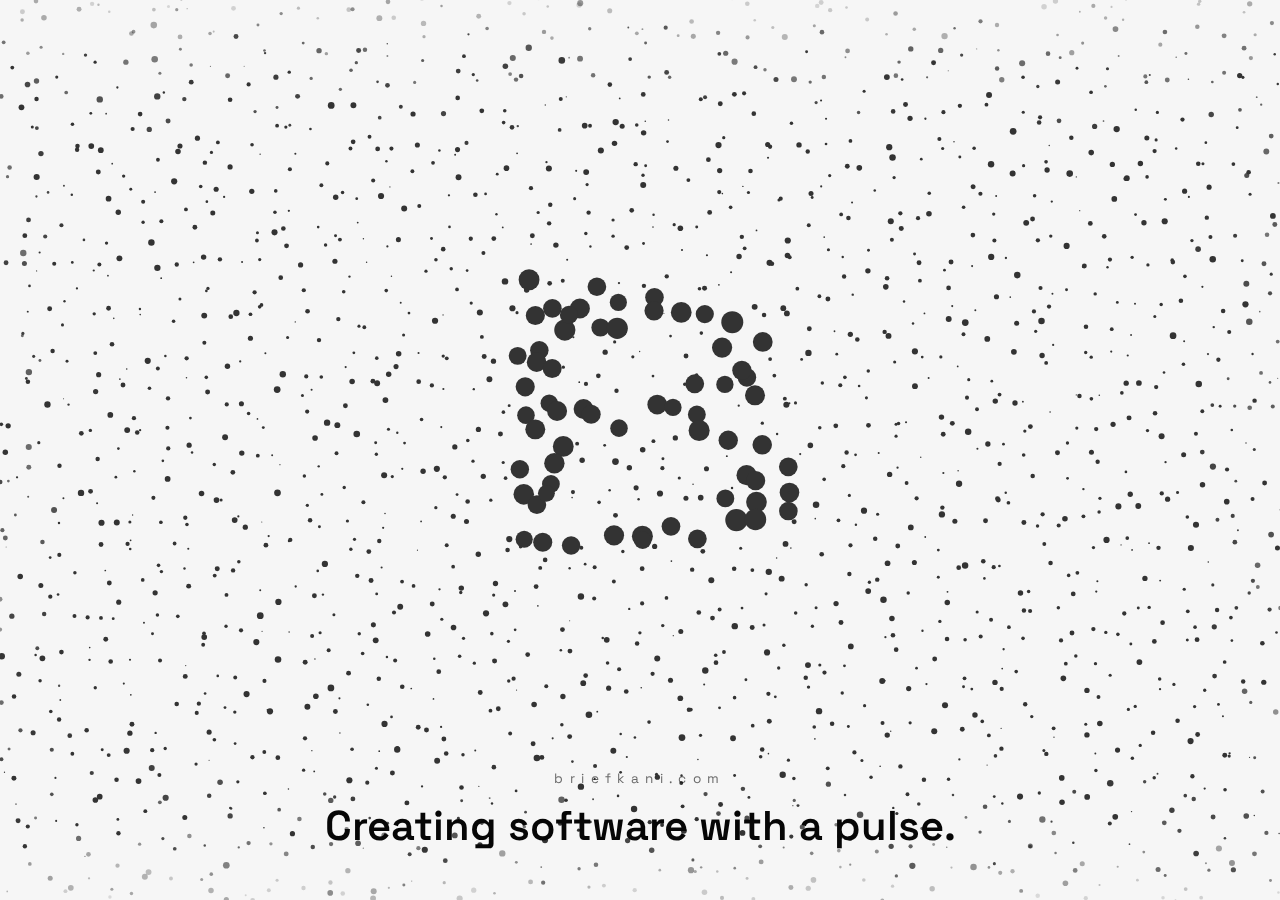
<file: docs/index.html>
<!DOCTYPE html>
<html lang="en" data-theme="light">
<head>
    <meta charset="UTF-8">
    <meta name="viewport" content="width=device-width, initial-scale=1.0">
    <title>briefkani</title>
    <link rel="preconnect" href="https://fonts.gstatic.com" crossorigin>
    <link href="https://fonts.googleapis.com/css2?family=Space+Grotesk:wght@400;600&display=swap" rel="stylesheet">
    <link rel="stylesheet" href="./style.css">
</head>
<body>
    <main class="poster-stage">
        <div class="poster">
            <canvas id="field" aria-hidden="true"></canvas>
        </div>
        <section class="poster-copy">
            <p class="eyebrow">briefkani.com</p>
            <h1 class="title">Creating software with a pulse.</h1>
        </section>
    </main>

    <script>
        const canvas = document.getElementById('field');
        const ctx = canvas.getContext('2d');
        const maskCanvas = document.createElement('canvas');
        const maskCtx = maskCanvas.getContext('2d');
        maskCanvas.width = 400;
        maskCanvas.height = 400;

        const CANVAS_WIDTH = 1500;
        const CANVAS_HEIGHT = 1000;
        const GRID_COLS = 60;
        const GRID_ROWS = 44;
        const circles = [];
        const word = 'BRIEFKANI.com';
        const LETTER_DURATION = 1600;
        const LETTER_RESET_DELAY = 300;
        const EDGE_FADE = 150;
        let currentWordIndex = 0;
        let currentLetterIndex = 0;
        let currentMaskData = null;
        let lastLetterSwitch = performance.now();
        let resettingLetter = false;

        const centerBounds = {
            minX: 0.2,
            maxX: 0.8,
            minY: 0.2,
            maxY: 0.8,
        };

        function initGrid() {
            circles.length = 0;
            for (let r = 0; r < GRID_ROWS; r++) {
                for (let c = 0; c < GRID_COLS; c++) {
                    circles.push({
                        col: c,
                        row: r,
                        baseRadius: 1 + Math.random() * 2,
                        phaseX: Math.random() * Math.PI * 2,
                        phaseY: Math.random() * Math.PI * 2,
                        edgeBias: 0.7 + Math.random() * 0.8,
                        swayAmpX: 6 + Math.random() * 10,
                        swayAmpY: 6 + Math.random() * 10,
                        swaySpeedX: 0.25 + Math.random() * 0.55,
                        swaySpeedY: 0.25 + Math.random() * 0.55,
                        driftAngle: Math.random() * Math.PI * 2,
                        driftSpeed: 2 + Math.random() * 6,
                        driftFreq: 0.05 + Math.random() * 0.08,
                        pulseFreq: 0.8 + Math.random() * 1.1,
                        radius: 0,
                    });
                }
            }
        }

        function resizeCanvas() {
            const dpr = window.devicePixelRatio || 1;
            canvas.style.width = `${CANVAS_WIDTH}px`;
            canvas.style.height = `${CANVAS_HEIGHT}px`;
            canvas.width = CANVAS_WIDTH * dpr;
            canvas.height = CANVAS_HEIGHT * dpr;
            ctx.setTransform(dpr, 0, 0, dpr, 0, 0);
        }

        function drawLetterMask(letter) {
            maskCtx.clearRect(0, 0, maskCanvas.width, maskCanvas.height);
            maskCtx.fillStyle = '#fff';
            maskCtx.textAlign = 'center';
            maskCtx.textBaseline = 'middle';
            maskCtx.font = '260px "Menlo", "Consolas", "Liberation Mono", "Courier New", monospace';
            maskCtx.fillText(letter, maskCanvas.width / 2, maskCanvas.height / 2);
            currentMaskData = maskCtx.getImageData(0, 0, maskCanvas.width, maskCanvas.height);
        }

        function sampleMask(nx, ny) {
            if (!currentMaskData) return 0;
            if (
                nx < centerBounds.minX ||
                nx > centerBounds.maxX ||
                ny < centerBounds.minY ||
                ny > centerBounds.maxY
            ) {
                return 0;
            }
            const localX = (nx - centerBounds.minX) / (centerBounds.maxX - centerBounds.minX);
            const localY = (ny - centerBounds.minY) / (centerBounds.maxY - centerBounds.minY);

            const x = Math.floor(localX * (maskCanvas.width - 1));
            const y = Math.floor(localY * (maskCanvas.height - 1));
            const idx = (y * maskCanvas.width + x) * 4 + 3;
            return currentMaskData.data[idx] / 255;
        }

        function setNextLetter() {
            const letter = word[currentLetterIndex];
            drawLetterMask(letter);
            currentLetterIndex++;
            if (currentLetterIndex >= word.length) {
                currentLetterIndex = 0;
            }
        }

        function animate(now) {
            const cw = canvas.clientWidth;
            const ch = canvas.clientHeight;
            ctx.clearRect(0, 0, cw, ch);

            const dotColor = getComputedStyle(document.documentElement).getPropertyValue('--dot-color');
            const time = now * 0.001;
            circles.forEach((circle) => {
                const nx = circle.col / (GRID_COLS - 1);
                const ny = circle.row / (GRID_ROWS - 1);
                const baseX = nx * cw;
                const baseY = ny * ch;

                const swayX = Math.sin(time * circle.swaySpeedX + circle.phaseX) * circle.swayAmpX;
                const swayY = Math.cos(time * circle.swaySpeedY + circle.phaseY) * circle.swayAmpY;
                const drift = Math.sin(time * circle.driftFreq + circle.phaseY) * circle.driftSpeed;
                const driftX = Math.cos(circle.driftAngle) * drift;
                const driftY = Math.sin(circle.driftAngle) * drift;
                const px = baseX + swayX + driftX;
                const py = baseY + swayY + driftY;

                const intensity = sampleMask(nx, ny);
                const targetRadius =
                    circle.baseRadius + intensity * 8 + Math.sin(time * circle.pulseFreq + circle.phaseX) * 0.5;
                circle.radius += (targetRadius - circle.radius) * 0.08;

                const distToEdge = Math.min(px, cw - px, py, ch - py);
                let alpha = 1;
                if (distToEdge < EDGE_FADE * 1.5) {
                    const norm = Math.min(Math.max(distToEdge / (EDGE_FADE * circle.edgeBias), 0), 1);
                    const eased = norm * norm * (3 - 2 * norm);
                    alpha *= eased;
                }

                ctx.globalAlpha = alpha;
                ctx.beginPath();
                ctx.arc(px, py, Math.max(circle.radius, 0.4), 0, Math.PI * 2);
                ctx.fillStyle = dotColor;
                ctx.fill();
                ctx.globalAlpha = 1;
            });

            if (!resettingLetter && now - lastLetterSwitch > LETTER_DURATION) {
                lastLetterSwitch = now;
                currentMaskData = null;
                resettingLetter = true;
            } else if (resettingLetter && now - lastLetterSwitch > LETTER_RESET_DELAY) {
                lastLetterSwitch = now;
                resettingLetter = false;
                setNextLetter();
            }

            requestAnimationFrame(animate);
        }

        function toggleTheme() {
            const root = document.documentElement;
            const next = root.dataset.theme === 'dark' ? 'light' : 'dark';
            root.dataset.theme = next;
        }

        window.addEventListener('resize', resizeCanvas);
        window.addEventListener('click', toggleTheme);
        window.addEventListener('keydown', (e) => {
            // only toggle theme if spacebar
            if (e.code === 'Space') {
                toggleTheme();
            }
        });

        initGrid();
        resizeCanvas();
        setNextLetter();
        requestAnimationFrame(animate);
    </script>
</body>
</html>
</file>
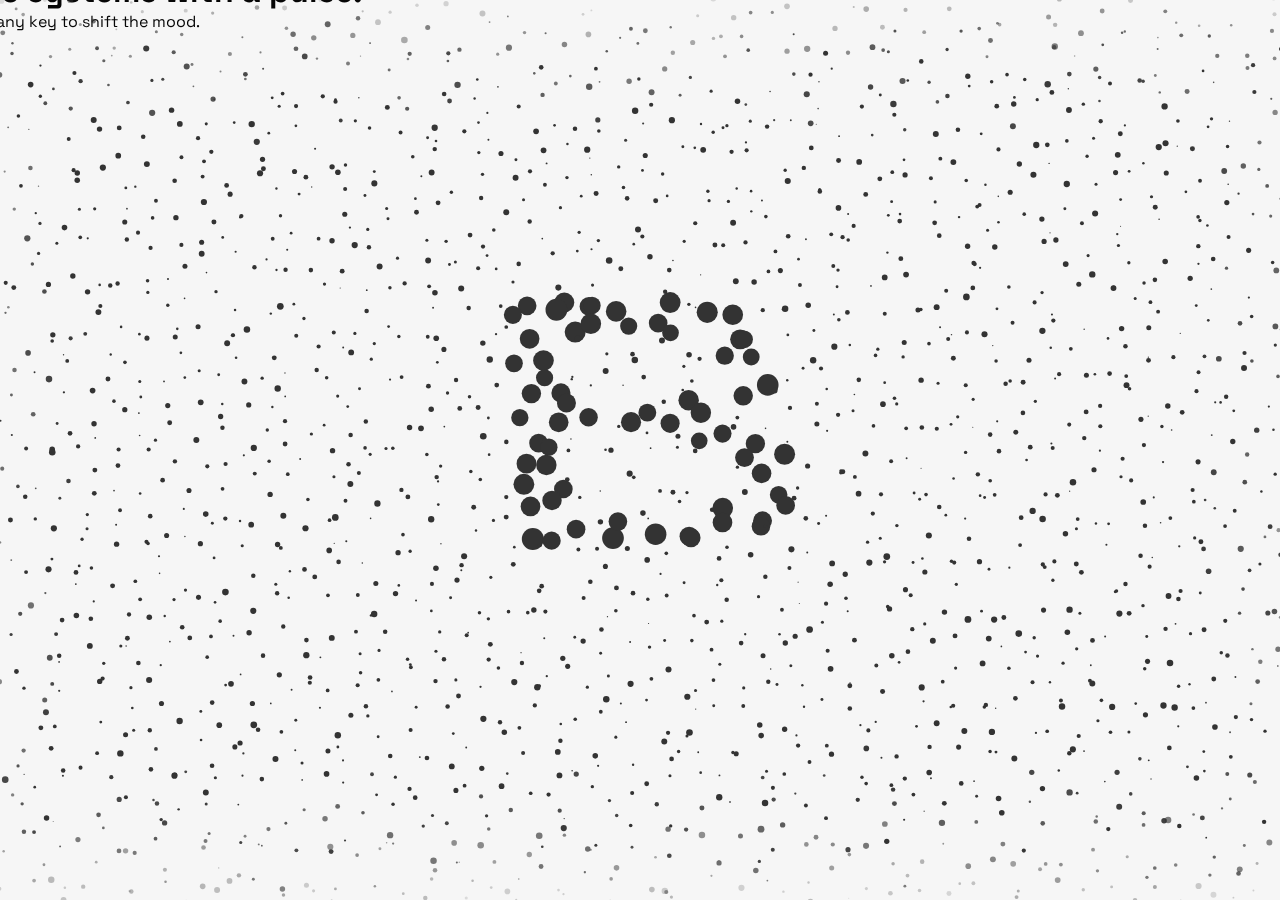
<file: static/index.html>
<!DOCTYPE html>
<html lang="en" data-theme="light">
<head>
    <meta charset="UTF-8">
    <meta name="viewport" content="width=device-width, initial-scale=1.0">
    <title>briefkani</title>
    <link rel="preconnect" href="https://fonts.gstatic.com" crossorigin>
    <link href="https://fonts.googleapis.com/css2?family=Space+Grotesk:wght@400;600&display=swap" rel="stylesheet">
    <link rel="stylesheet" href="./style.css">
</head>
<body>
    <div class="poster-stage">
        <main class="poster">
            <canvas id="field" aria-hidden="true"></canvas>
            <section class="poster__copy">
                <p class="poster__eyebrow">briefkani</p>
                <h1 class="poster__title">Creative systems with a pulse.</h1>
                <p class="poster__hint">Click or press any key to shift the mood.</p>
            </section>
        </main>
    </div>

    <script>
        const canvas = document.getElementById('field');
        const ctx = canvas.getContext('2d');
        const maskCanvas = document.createElement('canvas');
        const maskCtx = maskCanvas.getContext('2d');
        maskCanvas.width = 400;
        maskCanvas.height = 400;

        const CANVAS_WIDTH = 1500;
        const CANVAS_HEIGHT = 1000;
        const GRID_COLS = 60;
        const GRID_ROWS = 44;
        const circles = [];
        const words = ['BRIEFKANI', '.', 'com'];
        const LETTER_DURATION = 1600;
        const LETTER_GAP = 500;
        const EDGE_FADE = 150;
        let currentWordIndex = 0;
        let currentLetterIndex = 0;
        let currentMaskData = null;
        let lastLetterSwitch = performance.now();
        let showingBlank = false;

        const centerBounds = {
            minX: 0.2,
            maxX: 0.8,
            minY: 0.2,
            maxY: 0.8,
        };

        function initGrid() {
            circles.length = 0;
            for (let r = 0; r < GRID_ROWS; r++) {
                for (let c = 0; c < GRID_COLS; c++) {
                    circles.push({
                        col: c,
                        row: r,
                        baseRadius: 1 + Math.random() * 2,
                        phaseX: Math.random() * Math.PI * 2,
                        phaseY: Math.random() * Math.PI * 2,
                        edgeBias: 0.7 + Math.random() * 0.8,
                        swayAmpX: 6 + Math.random() * 10,
                        swayAmpY: 6 + Math.random() * 10,
                        swaySpeedX: 0.25 + Math.random() * 0.55,
                        swaySpeedY: 0.25 + Math.random() * 0.55,
                        driftAngle: Math.random() * Math.PI * 2,
                        driftSpeed: 2 + Math.random() * 6,
                        driftFreq: 0.05 + Math.random() * 0.08,
                        pulseFreq: 0.8 + Math.random() * 1.1,
                        radius: 0,
                    });
                }
            }
        }

        function resizeCanvas() {
            const dpr = window.devicePixelRatio || 1;
            canvas.style.width = `${CANVAS_WIDTH}px`;
            canvas.style.height = `${CANVAS_HEIGHT}px`;
            canvas.width = CANVAS_WIDTH * dpr;
            canvas.height = CANVAS_HEIGHT * dpr;
            ctx.setTransform(dpr, 0, 0, dpr, 0, 0);
        }

        function drawLetterMask(letter) {
            maskCtx.clearRect(0, 0, maskCanvas.width, maskCanvas.height);
            maskCtx.fillStyle = '#fff';
            maskCtx.textAlign = 'center';
            maskCtx.textBaseline = 'middle';
            maskCtx.font = '260px "Menlo", "Consolas", "Liberation Mono", "Courier New", monospace';
            maskCtx.fillText(letter, maskCanvas.width / 2, maskCanvas.height / 2);
            currentMaskData = maskCtx.getImageData(0, 0, maskCanvas.width, maskCanvas.height);
        }

        function sampleMask(nx, ny) {
            if (!currentMaskData) return 0;
            if (
                nx < centerBounds.minX ||
                nx > centerBounds.maxX ||
                ny < centerBounds.minY ||
                ny > centerBounds.maxY
            ) {
                return 0;
            }
            const localX = (nx - centerBounds.minX) / (centerBounds.maxX - centerBounds.minX);
            const localY = (ny - centerBounds.minY) / (centerBounds.maxY - centerBounds.minY);

            const x = Math.floor(localX * (maskCanvas.width - 1));
            const y = Math.floor(localY * (maskCanvas.height - 1));
            const idx = (y * maskCanvas.width + x) * 4 + 3;
            return currentMaskData.data[idx] / 255;
        }

        function setNextLetter() {
            if (showingBlank) {
                currentMaskData = null;
                showingBlank = false;
                currentLetterIndex = 0;
                currentWordIndex = (currentWordIndex + 1) % words.length;
                return;
            }

            const word = words[currentWordIndex];
            const letter = word[currentLetterIndex];
            drawLetterMask(letter);
            currentLetterIndex++;
            if (currentLetterIndex >= word.length) {
                showingBlank = true;
            }
        }

        function animate(now) {
            const cw = canvas.clientWidth;
            const ch = canvas.clientHeight;
            ctx.clearRect(0, 0, cw, ch);

            const dotColor = getComputedStyle(document.documentElement).getPropertyValue('--dot-color');
            const time = now * 0.001;
            circles.forEach((circle) => {
                const nx = circle.col / (GRID_COLS - 1);
                const ny = circle.row / (GRID_ROWS - 1);
                const baseX = nx * cw;
                const baseY = ny * ch;

                const swayX = Math.sin(time * circle.swaySpeedX + circle.phaseX) * circle.swayAmpX;
                const swayY = Math.cos(time * circle.swaySpeedY + circle.phaseY) * circle.swayAmpY;
                const drift = Math.sin(time * circle.driftFreq + circle.phaseY) * circle.driftSpeed;
                const driftX = Math.cos(circle.driftAngle) * drift;
                const driftY = Math.sin(circle.driftAngle) * drift;
                const px = baseX + swayX + driftX;
                const py = baseY + swayY + driftY;

                const intensity = sampleMask(nx, ny);
                const targetRadius =
                    circle.baseRadius + intensity * 8 + Math.sin(time * circle.pulseFreq + circle.phaseX) * 0.5;
                circle.radius += (targetRadius - circle.radius) * 0.08;

                const distToEdge = Math.min(px, cw - px, py, ch - py);
                let alpha = 1;
                if (distToEdge < EDGE_FADE * 1.5) {
                    const norm = Math.min(Math.max(distToEdge / (EDGE_FADE * circle.edgeBias), 0), 1);
                    const eased = norm * norm * (3 - 2 * norm); // smoothstep
                    alpha *= eased;
                }

                ctx.globalAlpha = alpha;
                ctx.beginPath();
                ctx.arc(px, py, Math.max(circle.radius, 0.4), 0, Math.PI * 2);
                ctx.fillStyle = dotColor;
                ctx.fill();
                ctx.globalAlpha = 1;
            });

            if (now - lastLetterSwitch > LETTER_DURATION) {
                lastLetterSwitch = now + LETTER_GAP * Math.random();
                setNextLetter();
            }

            requestAnimationFrame(animate);
        }

        function toggleTheme() {
            const root = document.documentElement;
            const next = root.dataset.theme === 'dark' ? 'light' : 'dark';
            root.dataset.theme = next;
        }

        window.addEventListener('resize', resizeCanvas);
        window.addEventListener('click', toggleTheme);
        window.addEventListener('keydown', toggleTheme);

        initGrid();
        resizeCanvas();
        setNextLetter();
        requestAnimationFrame(animate);
    </script>
</body>
</html>
</file>
<file: docs/style.css>
* {
    box-sizing: border-box;
    margin: 0;
    padding: 0;
}

:root,
[data-theme="dark"] {
    --bg: #333333;
    --fg: #f5f5f5;
    --muted: rgba(243, 243, 243, 0.7);
    --dot-color: #f6f6f6;
}

[data-theme="light"] {
    --bg: #f6f6f6;
    --fg: #060606;
    --muted: rgba(6, 6, 6, 0.6);
    --dot-color: #333333;
}

html,
body {
    height: 100%;
}

body {
    font-family: 'Space Grotesk', system-ui, -apple-system, BlinkMacSystemFont, 'Segoe UI', sans-serif;
    background: var(--bg);
    color: var(--fg);
    min-height: 100vh;
    margin: 0;
    overflow: hidden;
    transition: background 400ms ease, color 400ms ease;
}

.poster-stage {
    position: fixed;
    inset: 0;
}

.poster {
    position: absolute;
    top: 50%;
    left: 50%;
    transform: translate(-50%, -50%);
    width: 1500px;
    height: 1000px;
    overflow: hidden;
}

#field {
    position: absolute;
    inset: 0;
    width: 100%;
    height: 100%;
}

.poster-copy {
    position: absolute;
    inset: auto 0 40px 0;
    padding: 0 48px;
    text-align: center;
    pointer-events: none;
}

.eyebrow {
    font-size: 0.85rem;
    letter-spacing: 0.4rem;
    color: var(--muted);
    margin-bottom: 12px;
}

.title {
    font-size: clamp(1.8rem, 4vw, 2.6rem);
    font-weight: 600;
    margin-bottom: 8px;
}
</file>
<file: static/style.css>
* {
    box-sizing: border-box;
    margin: 0;
    padding: 0;
}

:root,
[data-theme="dark"] {
    --bg: #333333;
    --fg: #f5f5f5;
    --muted: rgba(243, 243, 243, 0.7);
    --dot-color: #f6f6f6;
}

[data-theme="light"] {
    --bg: #f6f6f6;
    --fg: #060606;
    --muted: rgba(6, 6, 6, 0.6);
    --dot-color: #333333;
}

html,
body {
    height: 100%;
}

body {
    font-family: 'Space Grotesk', system-ui, -apple-system, BlinkMacSystemFont, 'Segoe UI', sans-serif;
    background: var(--bg);
    color: var(--fg);
    min-height: 100vh;
    margin: 0;
    overflow: hidden;
    transition: background 400ms ease, color 400ms ease;
}

.poster-stage {
    position: fixed;
    inset: 0;
}

.poster {
    position: absolute;
    top: 50%;
    left: 50%;
    transform: translate(-50%, -50%);
    width: 1500px;
    height: 1000px;
    overflow: hidden;
}

#field {
    position: absolute;
    inset: 0;
    width: 100%;
    height: 100%;
}

.poster-copy {
    position: absolute;
    inset: auto 0 40px 0;
    padding: 0 48px;
    text-align: center;
    pointer-events: none;
}

.eyebrow {
    font-size: 0.85rem;
    letter-spacing: 0.4rem;
    color: var(--muted);
    margin-bottom: 12px;
}

.title {
    font-size: clamp(1.8rem, 4vw, 2.6rem);
    font-weight: 600;
    margin-bottom: 8px;
}
</file>
